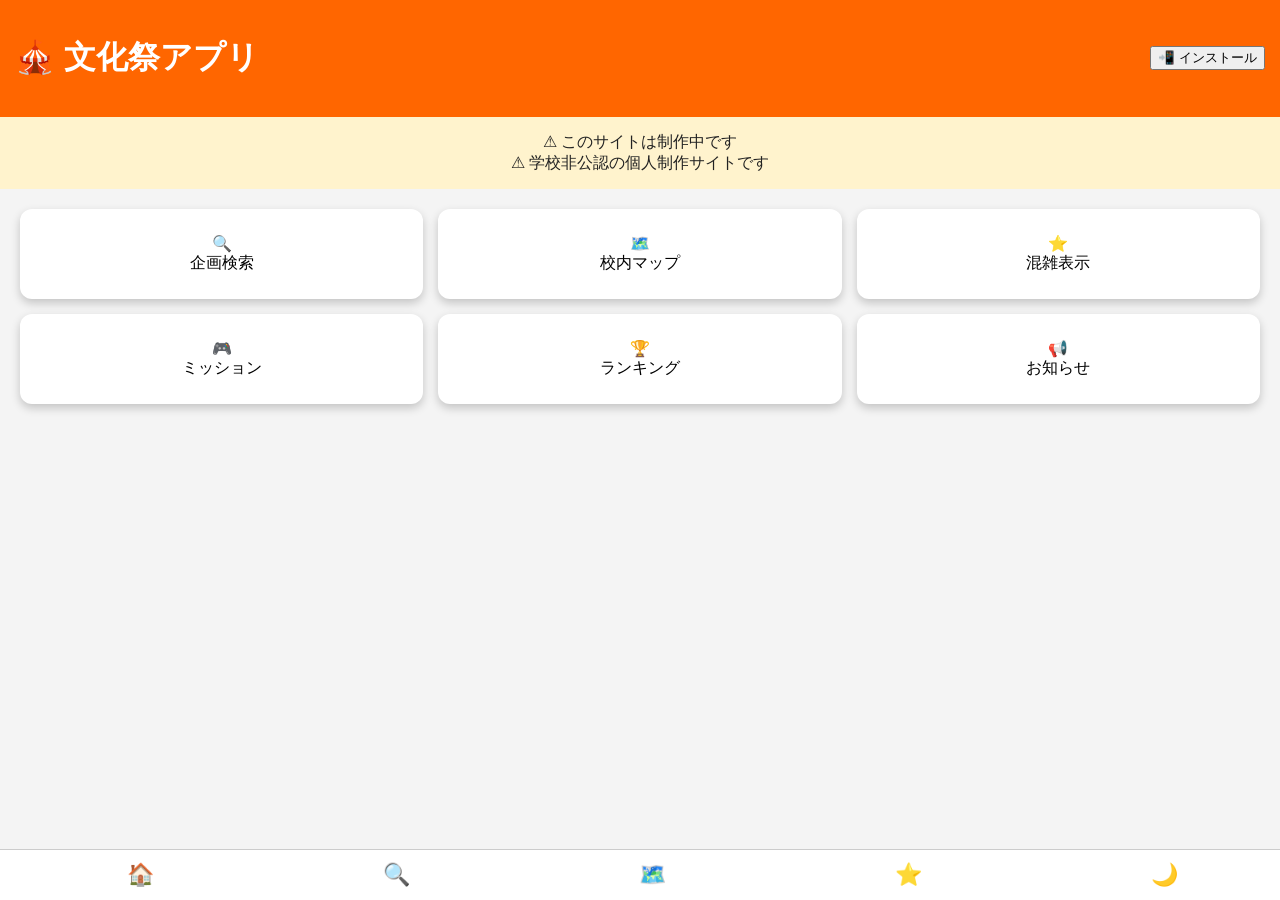
<file: index.html>
<!DOCTYPE html>
<html lang="ja">

<head>

<meta charset="UTF-8">
<meta name="viewport" content="width=device-width,initial-scale=1">

<title>文化祭アプリ</title>

<link rel="stylesheet" href="css/style.css">
<link rel="manifest" href="manifest.json">

<meta name="theme-color" content="#ff6600">

</head>

<body>

<div id="loader">
<div class="spinner"></div>
</div>

<header>

<h1>🎪 文化祭アプリ</h1>

<button id="installBtn">📲 インストール</button>

</header>

<section class="notice">

⚠ このサイトは制作中です<br>
⚠ 学校非公認の個人制作サイトです

</section>

<section class="menu">

<a href="search.html" class="card">🔍<br>企画検索</a>

<a href="map.html" class="card">🗺️<br>校内マップ</a>

<a href="crowd.html" class="card">⭐<br>混雑表示</a>

<a href="mission.html" class="card">🎮<br>ミッション</a>

<a href="ranking.html" class="card">🏆<br>ランキング</a>

<a href="info.html" class="card">📢<br>お知らせ</a>

</section>

<nav class="bottom-nav">

<a href="index.html">🏠</a>
<a href="search.html">🔍</a>
<a href="map.html">🗺️</a>
<a href="crowd.html">⭐</a>
<a onclick="toggleDark()">🌙</a>

</nav>

<script src="js/settings.js"></script>
<script src="js/app.js"></script>

</body>
</html>
</file>
<file: css/style.css>
body{

margin:0;
font-family:sans-serif;
background:#f4f4f4;
color:#222;
opacity:0;
transition:opacity 0.4s;

}

body.loaded{
opacity:1;
}

header{

background:#ff6600;
color:white;
padding:15px;
display:flex;
justify-content:space-between;
align-items:center;

}

.notice{

background:#fff3cd;
padding:15px;
text-align:center;

}

.menu{

display:grid;
grid-template-columns:repeat(auto-fit,minmax(140px,1fr));
gap:15px;
padding:20px;

}

.card{

background:white;
padding:25px;
border-radius:12px;
text-align:center;
text-decoration:none;
color:black;
box-shadow:0 4px 10px rgba(0,0,0,0.2);

opacity:0;
transform:translateY(30px);
animation:fadeUp 0.6s forwards;

position:relative;
overflow:hidden;

}

.card:nth-child(2){animation-delay:.1s}
.card:nth-child(3){animation-delay:.2s}
.card:nth-child(4){animation-delay:.3s}
.card:nth-child(5){animation-delay:.4s}

@keyframes fadeUp{

to{
opacity:1;
transform:translateY(0);
}

}

.bottom-nav{

position:fixed;
bottom:0;
left:0;
width:100%;
background:white;
display:flex;
justify-content:space-around;
padding:12px;
border-top:1px solid #ccc;

}

.bottom-nav a{

font-size:22px;
text-decoration:none;

}

/* ripple */

.ripple{

position:absolute;
border-radius:50%;
background:rgba(255,255,255,0.6);
transform:scale(0);
animation:ripple .6s linear;

}

@keyframes ripple{

to{
transform:scale(4);
opacity:0;
}

}

/* loading */

#loader{

position:fixed;
top:0;
left:0;
width:100%;
height:100%;
background:white;
display:flex;
justify-content:center;
align-items:center;
z-index:999;

}

.spinner{

width:40px;
height:40px;
border:4px solid #ccc;
border-top:4px solid orange;
border-radius:50%;
animation:spin 1s linear infinite;

}

@keyframes spin{

0%{transform:rotate(0deg)}
100%{transform:rotate(360deg)}

}

/* dark mode */

.dark{

background:#121212;
color:white;

}

.dark .card{

background:#1e1e1e;
color:white;

}

.dark .bottom-nav{

background:#1e1e1e;

}

/* responsive */

@media (min-width:700px){

.menu{

grid-template-columns:repeat(3,1fr);

}

}
</file>
